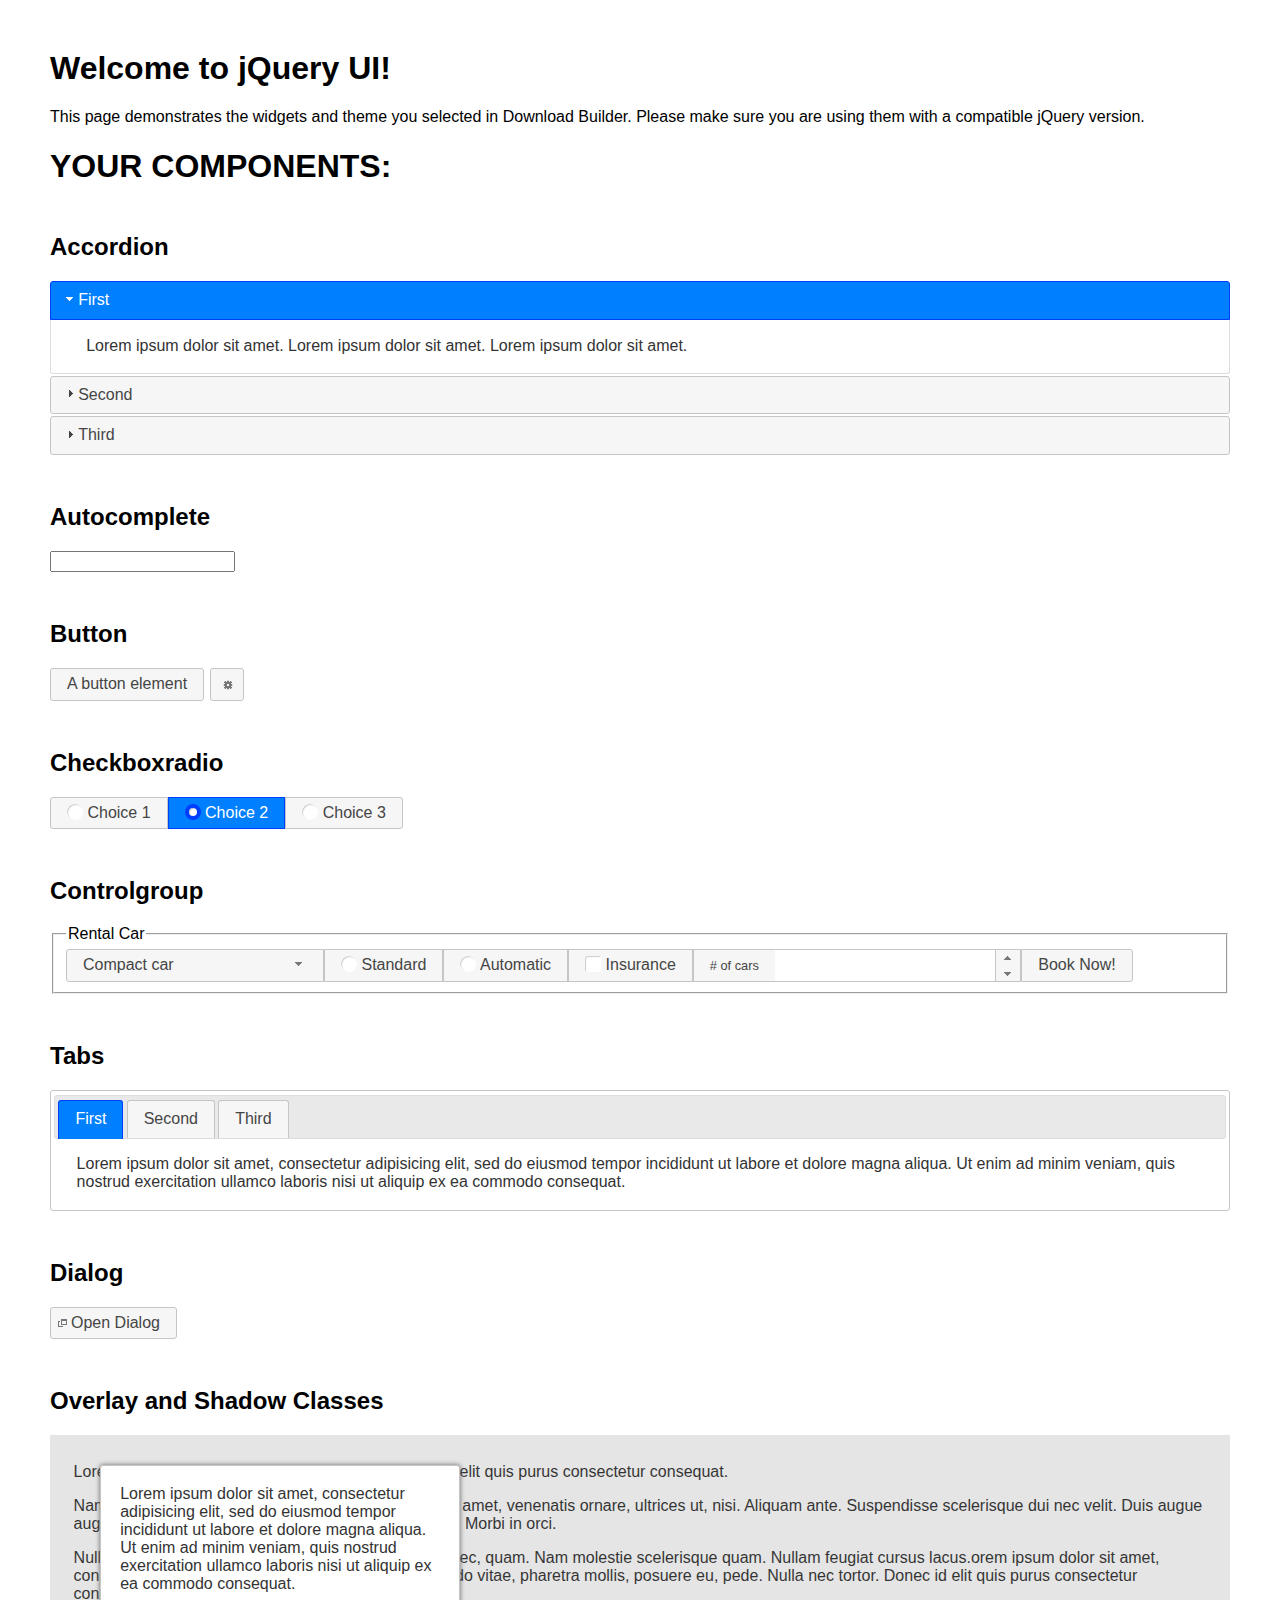
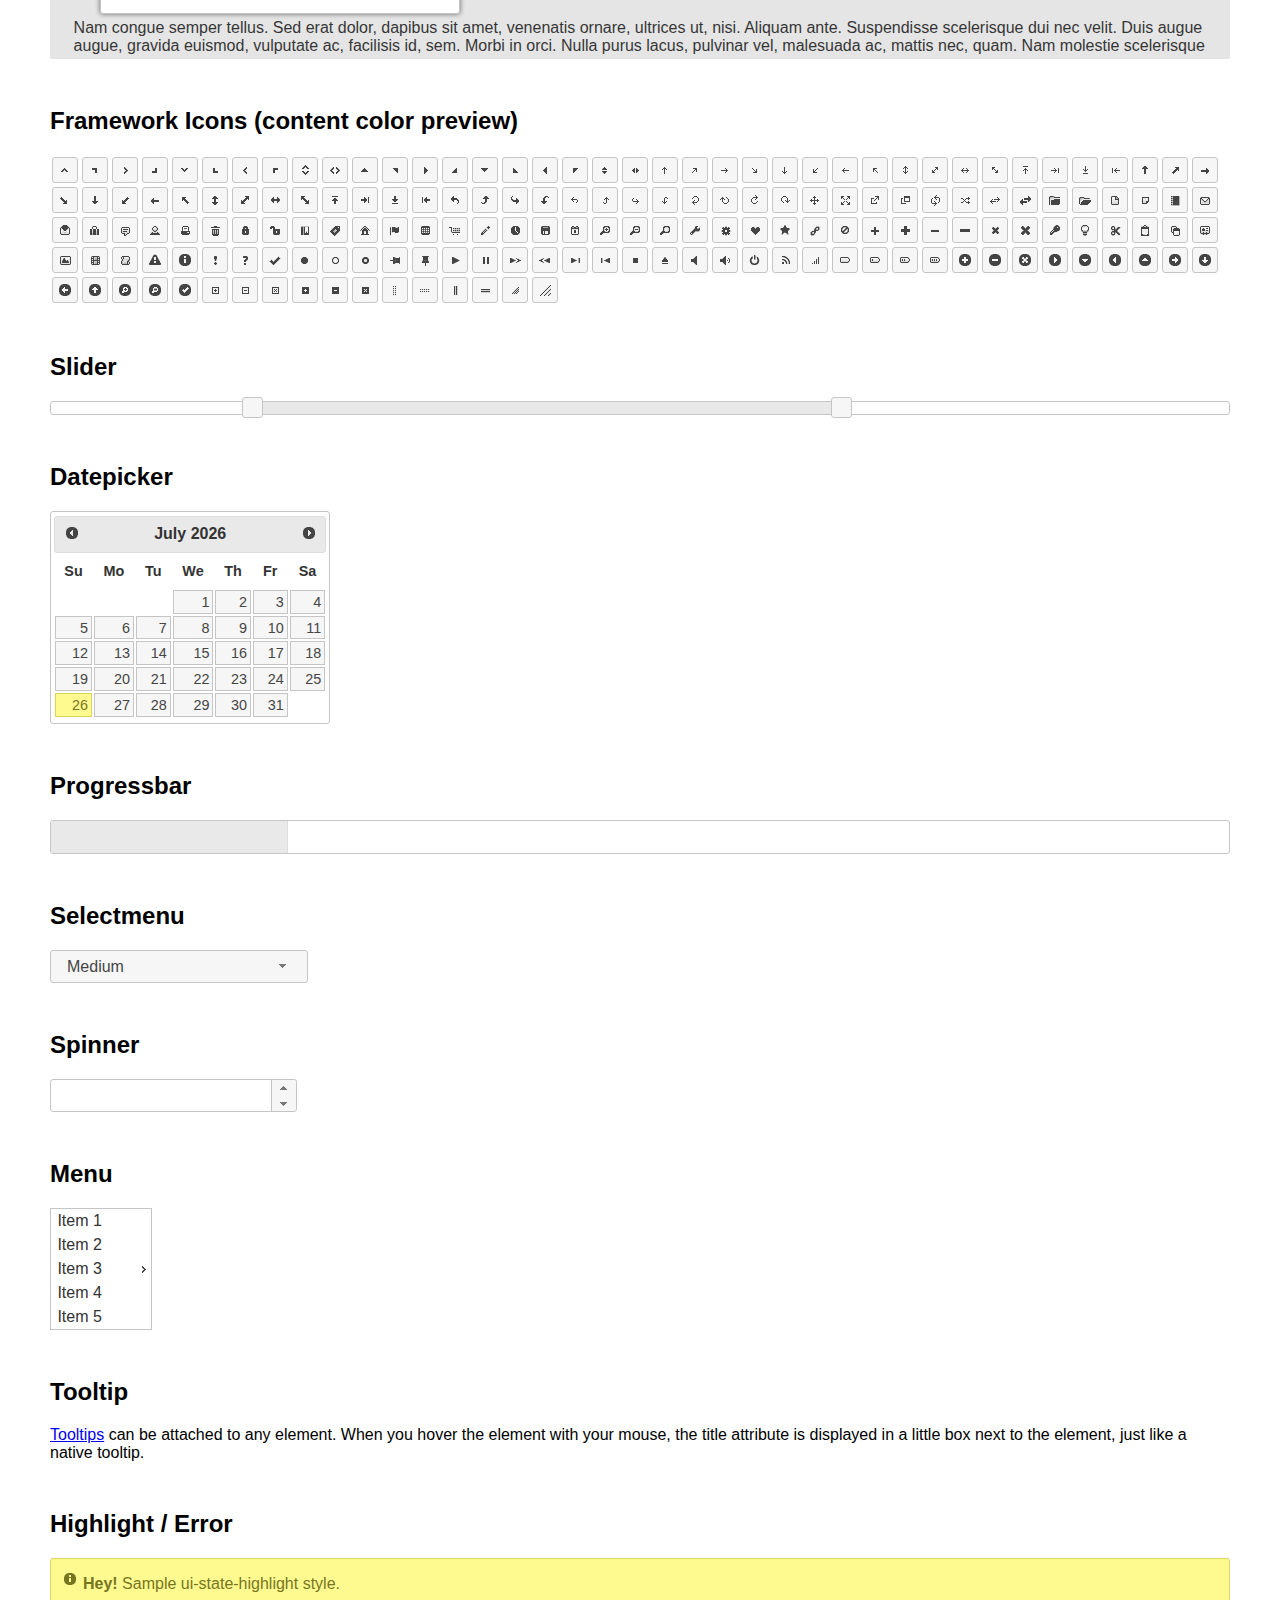
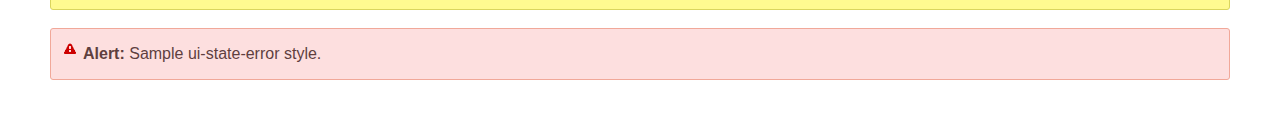
<file: src/main/resources/static/js/jquery-ui-1.12.1.custom/index.html>
<!doctype html>
<html lang="us">
<head>
	<meta charset="utf-8">
	<title>jQuery UI Example Page</title>
	<link href="jquery-ui.css" rel="stylesheet">
	<style>
	body{
		font-family: "Trebuchet MS", sans-serif;
		margin: 50px;
	}
	.demoHeaders {
		margin-top: 2em;
	}
	#dialog-link {
		padding: .4em 1em .4em 20px;
		text-decoration: none;
		position: relative;
	}
	#dialog-link span.ui-icon {
		margin: 0 5px 0 0;
		position: absolute;
		left: .2em;
		top: 50%;
		margin-top: -8px;
	}
	#icons {
		margin: 0;
		padding: 0;
	}
	#icons li {
		margin: 2px;
		position: relative;
		padding: 4px 0;
		cursor: pointer;
		float: left;
		list-style: none;
	}
	#icons span.ui-icon {
		float: left;
		margin: 0 4px;
	}
	.fakewindowcontain .ui-widget-overlay {
		position: absolute;
	}
	select {
		width: 200px;
	}
	</style>
</head>
<body>

<h1>Welcome to jQuery UI!</h1>

<div class="ui-widget">
	<p>This page demonstrates the widgets and theme you selected in Download Builder. Please make sure you are using them with a compatible jQuery version.</p>
</div>

<h1>YOUR COMPONENTS:</h1>


<!-- Accordion -->
<h2 class="demoHeaders">Accordion</h2>
<div id="accordion">
	<h3>First</h3>
	<div>Lorem ipsum dolor sit amet. Lorem ipsum dolor sit amet. Lorem ipsum dolor sit amet.</div>
	<h3>Second</h3>
	<div>Phasellus mattis tincidunt nibh.</div>
	<h3>Third</h3>
	<div>Nam dui erat, auctor a, dignissim quis.</div>
</div>



<!-- Autocomplete -->
<h2 class="demoHeaders">Autocomplete</h2>
<div>
	<input id="autocomplete" title="type &quot;a&quot;">
</div>



<!-- Button -->
<h2 class="demoHeaders">Button</h2>
<button id="button">A button element</button>
<button id="button-icon">An icon-only button</button>



<!-- Checkboxradio -->
<h2 class="demoHeaders">Checkboxradio</h2>
<form style="margin-top: 1em;">
	<div id="radioset">
		<input type="radio" id="radio1" name="radio"><label for="radio1">Choice 1</label>
		<input type="radio" id="radio2" name="radio" checked="checked"><label for="radio2">Choice 2</label>
		<input type="radio" id="radio3" name="radio"><label for="radio3">Choice 3</label>
	</div>
</form>



<!-- Controlgroup -->
<h2 class="demoHeaders">Controlgroup</h2>
<fieldset>
	<legend>Rental Car</legend>
	<div id="controlgroup">
		<select id="car-type">
			<option>Compact car</option>
			<option>Midsize car</option>
			<option>Full size car</option>
			<option>SUV</option>
			<option>Luxury</option>
			<option>Truck</option>
			<option>Van</option>
		</select>
		<label for="transmission-standard">Standard</label>
		<input type="radio" name="transmission" id="transmission-standard">
		<label for="transmission-automatic">Automatic</label>
		<input type="radio" name="transmission" id="transmission-automatic">
		<label for="insurance">Insurance</label>
		<input type="checkbox" name="insurance" id="insurance">
		<label for="horizontal-spinner" class="ui-controlgroup-label"># of cars</label>
		<input id="horizontal-spinner" class="ui-spinner-input">
		<button>Book Now!</button>
	</div>
</fieldset>



<!-- Tabs -->
<h2 class="demoHeaders">Tabs</h2>
<div id="tabs">
	<ul>
		<li><a href="#tabs-1">First</a></li>
		<li><a href="#tabs-2">Second</a></li>
		<li><a href="#tabs-3">Third</a></li>
	</ul>
	<div id="tabs-1">Lorem ipsum dolor sit amet, consectetur adipisicing elit, sed do eiusmod tempor incididunt ut labore et dolore magna aliqua. Ut enim ad minim veniam, quis nostrud exercitation ullamco laboris nisi ut aliquip ex ea commodo consequat.</div>
	<div id="tabs-2">Phasellus mattis tincidunt nibh. Cras orci urna, blandit id, pretium vel, aliquet ornare, felis. Maecenas scelerisque sem non nisl. Fusce sed lorem in enim dictum bibendum.</div>
	<div id="tabs-3">Nam dui erat, auctor a, dignissim quis, sollicitudin eu, felis. Pellentesque nisi urna, interdum eget, sagittis et, consequat vestibulum, lacus. Mauris porttitor ullamcorper augue.</div>
</div>



<h2 class="demoHeaders">Dialog</h2>
<p>
	<button id="dialog-link" class="ui-button ui-corner-all ui-widget">
		<span class="ui-icon ui-icon-newwin"></span>Open Dialog
	</button>
</p>

<h2 class="demoHeaders">Overlay and Shadow Classes</h2>
<div style="position: relative; width: 96%; height: 200px; padding:1% 2%; overflow:hidden;" class="fakewindowcontain">
	<p>Lorem ipsum dolor sit amet,  Nulla nec tortor. Donec id elit quis purus consectetur consequat. </p><p>Nam congue semper tellus. Sed erat dolor, dapibus sit amet, venenatis ornare, ultrices ut, nisi. Aliquam ante. Suspendisse scelerisque dui nec velit. Duis augue augue, gravida euismod, vulputate ac, facilisis id, sem. Morbi in orci. </p><p>Nulla purus lacus, pulvinar vel, malesuada ac, mattis nec, quam. Nam molestie scelerisque quam. Nullam feugiat cursus lacus.orem ipsum dolor sit amet, consectetur adipiscing elit. Donec libero risus, commodo vitae, pharetra mollis, posuere eu, pede. Nulla nec tortor. Donec id elit quis purus consectetur consequat. </p><p>Nam congue semper tellus. Sed erat dolor, dapibus sit amet, venenatis ornare, ultrices ut, nisi. Aliquam ante. Suspendisse scelerisque dui nec velit. Duis augue augue, gravida euismod, vulputate ac, facilisis id, sem. Morbi in orci. Nulla purus lacus, pulvinar vel, malesuada ac, mattis nec, quam. Nam molestie scelerisque quam. </p><p>Nullam feugiat cursus lacus.orem ipsum dolor sit amet, consectetur adipiscing elit. Donec libero risus, commodo vitae, pharetra mollis, posuere eu, pede. Nulla nec tortor. Donec id elit quis purus consectetur consequat. Nam congue semper tellus. Sed erat dolor, dapibus sit amet, venenatis ornare, ultrices ut, nisi. Aliquam ante. </p><p>Suspendisse scelerisque dui nec velit. Duis augue augue, gravida euismod, vulputate ac, facilisis id, sem. Morbi in orci. Nulla purus lacus, pulvinar vel, malesuada ac, mattis nec, quam. Nam molestie scelerisque quam. Nullam feugiat cursus lacus.orem ipsum dolor sit amet, consectetur adipiscing elit. Donec libero risus, commodo vitae, pharetra mollis, posuere eu, pede. Nulla nec tortor. Donec id elit quis purus consectetur consequat. Nam congue semper tellus. Sed erat dolor, dapibus sit amet, venenatis ornare, ultrices ut, nisi. </p>

	<!-- ui-dialog -->
	<div class="ui-widget-overlay ui-front"></div>
	<div style="position: absolute; width: 320px; left: 50px; top: 30px; padding: 1.2em" class="ui-widget ui-front ui-widget-content ui-corner-all ui-widget-shadow">
		Lorem ipsum dolor sit amet, consectetur adipisicing elit, sed do eiusmod tempor incididunt ut labore et dolore magna aliqua. Ut enim ad minim veniam, quis nostrud exercitation ullamco laboris nisi ut aliquip ex ea commodo consequat.
	</div>

</div>

<!-- ui-dialog -->
<div id="dialog" title="Dialog Title">
	<p>Lorem ipsum dolor sit amet, consectetur adipisicing elit, sed do eiusmod tempor incididunt ut labore et dolore magna aliqua. Ut enim ad minim veniam, quis nostrud exercitation ullamco laboris nisi ut aliquip ex ea commodo consequat.</p>
</div>



<h2 class="demoHeaders">Framework Icons (content color preview)</h2>
<ul id="icons" class="ui-widget ui-helper-clearfix">
	<li class="ui-state-default ui-corner-all" title=".ui-icon-caret-1-n"><span class="ui-icon ui-icon-caret-1-n"></span></li>
	<li class="ui-state-default ui-corner-all" title=".ui-icon-caret-1-ne"><span class="ui-icon ui-icon-caret-1-ne"></span></li>
	<li class="ui-state-default ui-corner-all" title=".ui-icon-caret-1-e"><span class="ui-icon ui-icon-caret-1-e"></span></li>
	<li class="ui-state-default ui-corner-all" title=".ui-icon-caret-1-se"><span class="ui-icon ui-icon-caret-1-se"></span></li>
	<li class="ui-state-default ui-corner-all" title=".ui-icon-caret-1-s"><span class="ui-icon ui-icon-caret-1-s"></span></li>
	<li class="ui-state-default ui-corner-all" title=".ui-icon-caret-1-sw"><span class="ui-icon ui-icon-caret-1-sw"></span></li>
	<li class="ui-state-default ui-corner-all" title=".ui-icon-caret-1-w"><span class="ui-icon ui-icon-caret-1-w"></span></li>
	<li class="ui-state-default ui-corner-all" title=".ui-icon-caret-1-nw"><span class="ui-icon ui-icon-caret-1-nw"></span></li>
	<li class="ui-state-default ui-corner-all" title=".ui-icon-caret-2-n-s"><span class="ui-icon ui-icon-caret-2-n-s"></span></li>
	<li class="ui-state-default ui-corner-all" title=".ui-icon-caret-2-e-w"><span class="ui-icon ui-icon-caret-2-e-w"></span></li>
	<li class="ui-state-default ui-corner-all" title=".ui-icon-triangle-1-n"><span class="ui-icon ui-icon-triangle-1-n"></span></li>
	<li class="ui-state-default ui-corner-all" title=".ui-icon-triangle-1-ne"><span class="ui-icon ui-icon-triangle-1-ne"></span></li>
	<li class="ui-state-default ui-corner-all" title=".ui-icon-triangle-1-e"><span class="ui-icon ui-icon-triangle-1-e"></span></li>
	<li class="ui-state-default ui-corner-all" title=".ui-icon-triangle-1-se"><span class="ui-icon ui-icon-triangle-1-se"></span></li>
	<li class="ui-state-default ui-corner-all" title=".ui-icon-triangle-1-s"><span class="ui-icon ui-icon-triangle-1-s"></span></li>
	<li class="ui-state-default ui-corner-all" title=".ui-icon-triangle-1-sw"><span class="ui-icon ui-icon-triangle-1-sw"></span></li>
	<li class="ui-state-default ui-corner-all" title=".ui-icon-triangle-1-w"><span class="ui-icon ui-icon-triangle-1-w"></span></li>
	<li class="ui-state-default ui-corner-all" title=".ui-icon-triangle-1-nw"><span class="ui-icon ui-icon-triangle-1-nw"></span></li>
	<li class="ui-state-default ui-corner-all" title=".ui-icon-triangle-2-n-s"><span class="ui-icon ui-icon-triangle-2-n-s"></span></li>
	<li class="ui-state-default ui-corner-all" title=".ui-icon-triangle-2-e-w"><span class="ui-icon ui-icon-triangle-2-e-w"></span></li>
	<li class="ui-state-default ui-corner-all" title=".ui-icon-arrow-1-n"><span class="ui-icon ui-icon-arrow-1-n"></span></li>
	<li class="ui-state-default ui-corner-all" title=".ui-icon-arrow-1-ne"><span class="ui-icon ui-icon-arrow-1-ne"></span></li>
	<li class="ui-state-default ui-corner-all" title=".ui-icon-arrow-1-e"><span class="ui-icon ui-icon-arrow-1-e"></span></li>
	<li class="ui-state-default ui-corner-all" title=".ui-icon-arrow-1-se"><span class="ui-icon ui-icon-arrow-1-se"></span></li>
	<li class="ui-state-default ui-corner-all" title=".ui-icon-arrow-1-s"><span class="ui-icon ui-icon-arrow-1-s"></span></li>
	<li class="ui-state-default ui-corner-all" title=".ui-icon-arrow-1-sw"><span class="ui-icon ui-icon-arrow-1-sw"></span></li>
	<li class="ui-state-default ui-corner-all" title=".ui-icon-arrow-1-w"><span class="ui-icon ui-icon-arrow-1-w"></span></li>
	<li class="ui-state-default ui-corner-all" title=".ui-icon-arrow-1-nw"><span class="ui-icon ui-icon-arrow-1-nw"></span></li>
	<li class="ui-state-default ui-corner-all" title=".ui-icon-arrow-2-n-s"><span class="ui-icon ui-icon-arrow-2-n-s"></span></li>
	<li class="ui-state-default ui-corner-all" title=".ui-icon-arrow-2-ne-sw"><span class="ui-icon ui-icon-arrow-2-ne-sw"></span></li>
	<li class="ui-state-default ui-corner-all" title=".ui-icon-arrow-2-e-w"><span class="ui-icon ui-icon-arrow-2-e-w"></span></li>
	<li class="ui-state-default ui-corner-all" title=".ui-icon-arrow-2-se-nw"><span class="ui-icon ui-icon-arrow-2-se-nw"></span></li>
	<li class="ui-state-default ui-corner-all" title=".ui-icon-arrowstop-1-n"><span class="ui-icon ui-icon-arrowstop-1-n"></span></li>
	<li class="ui-state-default ui-corner-all" title=".ui-icon-arrowstop-1-e"><span class="ui-icon ui-icon-arrowstop-1-e"></span></li>
	<li class="ui-state-default ui-corner-all" title=".ui-icon-arrowstop-1-s"><span class="ui-icon ui-icon-arrowstop-1-s"></span></li>
	<li class="ui-state-default ui-corner-all" title=".ui-icon-arrowstop-1-w"><span class="ui-icon ui-icon-arrowstop-1-w"></span></li>
	<li class="ui-state-default ui-corner-all" title=".ui-icon-arrowthick-1-n"><span class="ui-icon ui-icon-arrowthick-1-n"></span></li>
	<li class="ui-state-default ui-corner-all" title=".ui-icon-arrowthick-1-ne"><span class="ui-icon ui-icon-arrowthick-1-ne"></span></li>
	<li class="ui-state-default ui-corner-all" title=".ui-icon-arrowthick-1-e"><span class="ui-icon ui-icon-arrowthick-1-e"></span></li>
	<li class="ui-state-default ui-corner-all" title=".ui-icon-arrowthick-1-se"><span class="ui-icon ui-icon-arrowthick-1-se"></span></li>
	<li class="ui-state-default ui-corner-all" title=".ui-icon-arrowthick-1-s"><span class="ui-icon ui-icon-arrowthick-1-s"></span></li>
	<li class="ui-state-default ui-corner-all" title=".ui-icon-arrowthick-1-sw"><span class="ui-icon ui-icon-arrowthick-1-sw"></span></li>
	<li class="ui-state-default ui-corner-all" title=".ui-icon-arrowthick-1-w"><span class="ui-icon ui-icon-arrowthick-1-w"></span></li>
	<li class="ui-state-default ui-corner-all" title=".ui-icon-arrowthick-1-nw"><span class="ui-icon ui-icon-arrowthick-1-nw"></span></li>
	<li class="ui-state-default ui-corner-all" title=".ui-icon-arrowthick-2-n-s"><span class="ui-icon ui-icon-arrowthick-2-n-s"></span></li>
	<li class="ui-state-default ui-corner-all" title=".ui-icon-arrowthick-2-ne-sw"><span class="ui-icon ui-icon-arrowthick-2-ne-sw"></span></li>
	<li class="ui-state-default ui-corner-all" title=".ui-icon-arrowthick-2-e-w"><span class="ui-icon ui-icon-arrowthick-2-e-w"></span></li>
	<li class="ui-state-default ui-corner-all" title=".ui-icon-arrowthick-2-se-nw"><span class="ui-icon ui-icon-arrowthick-2-se-nw"></span></li>
	<li class="ui-state-default ui-corner-all" title=".ui-icon-arrowthickstop-1-n"><span class="ui-icon ui-icon-arrowthickstop-1-n"></span></li>
	<li class="ui-state-default ui-corner-all" title=".ui-icon-arrowthickstop-1-e"><span class="ui-icon ui-icon-arrowthickstop-1-e"></span></li>
	<li class="ui-state-default ui-corner-all" title=".ui-icon-arrowthickstop-1-s"><span class="ui-icon ui-icon-arrowthickstop-1-s"></span></li>
	<li class="ui-state-default ui-corner-all" title=".ui-icon-arrowthickstop-1-w"><span class="ui-icon ui-icon-arrowthickstop-1-w"></span></li>
	<li class="ui-state-default ui-corner-all" title=".ui-icon-arrowreturnthick-1-w"><span class="ui-icon ui-icon-arrowreturnthick-1-w"></span></li>
	<li class="ui-state-default ui-corner-all" title=".ui-icon-arrowreturnthick-1-n"><span class="ui-icon ui-icon-arrowreturnthick-1-n"></span></li>
	<li class="ui-state-default ui-corner-all" title=".ui-icon-arrowreturnthick-1-e"><span class="ui-icon ui-icon-arrowreturnthick-1-e"></span></li>
	<li class="ui-state-default ui-corner-all" title=".ui-icon-arrowreturnthick-1-s"><span class="ui-icon ui-icon-arrowreturnthick-1-s"></span></li>
	<li class="ui-state-default ui-corner-all" title=".ui-icon-arrowreturn-1-w"><span class="ui-icon ui-icon-arrowreturn-1-w"></span></li>
	<li class="ui-state-default ui-corner-all" title=".ui-icon-arrowreturn-1-n"><span class="ui-icon ui-icon-arrowreturn-1-n"></span></li>
	<li class="ui-state-default ui-corner-all" title=".ui-icon-arrowreturn-1-e"><span class="ui-icon ui-icon-arrowreturn-1-e"></span></li>
	<li class="ui-state-default ui-corner-all" title=".ui-icon-arrowreturn-1-s"><span class="ui-icon ui-icon-arrowreturn-1-s"></span></li>
	<li class="ui-state-default ui-corner-all" title=".ui-icon-arrowrefresh-1-w"><span class="ui-icon ui-icon-arrowrefresh-1-w"></span></li>
	<li class="ui-state-default ui-corner-all" title=".ui-icon-arrowrefresh-1-n"><span class="ui-icon ui-icon-arrowrefresh-1-n"></span></li>
	<li class="ui-state-default ui-corner-all" title=".ui-icon-arrowrefresh-1-e"><span class="ui-icon ui-icon-arrowrefresh-1-e"></span></li>
	<li class="ui-state-default ui-corner-all" title=".ui-icon-arrowrefresh-1-s"><span class="ui-icon ui-icon-arrowrefresh-1-s"></span></li>
	<li class="ui-state-default ui-corner-all" title=".ui-icon-arrow-4"><span class="ui-icon ui-icon-arrow-4"></span></li>
	<li class="ui-state-default ui-corner-all" title=".ui-icon-arrow-4-diag"><span class="ui-icon ui-icon-arrow-4-diag"></span></li>
	<li class="ui-state-default ui-corner-all" title=".ui-icon-extlink"><span class="ui-icon ui-icon-extlink"></span></li>
	<li class="ui-state-default ui-corner-all" title=".ui-icon-newwin"><span class="ui-icon ui-icon-newwin"></span></li>
	<li class="ui-state-default ui-corner-all" title=".ui-icon-refresh"><span class="ui-icon ui-icon-refresh"></span></li>
	<li class="ui-state-default ui-corner-all" title=".ui-icon-shuffle"><span class="ui-icon ui-icon-shuffle"></span></li>
	<li class="ui-state-default ui-corner-all" title=".ui-icon-transfer-e-w"><span class="ui-icon ui-icon-transfer-e-w"></span></li>
	<li class="ui-state-default ui-corner-all" title=".ui-icon-transferthick-e-w"><span class="ui-icon ui-icon-transferthick-e-w"></span></li>
	<li class="ui-state-default ui-corner-all" title=".ui-icon-folder-collapsed"><span class="ui-icon ui-icon-folder-collapsed"></span></li>
	<li class="ui-state-default ui-corner-all" title=".ui-icon-folder-open"><span class="ui-icon ui-icon-folder-open"></span></li>
	<li class="ui-state-default ui-corner-all" title=".ui-icon-document"><span class="ui-icon ui-icon-document"></span></li>
	<li class="ui-state-default ui-corner-all" title=".ui-icon-document-b"><span class="ui-icon ui-icon-document-b"></span></li>
	<li class="ui-state-default ui-corner-all" title=".ui-icon-note"><span class="ui-icon ui-icon-note"></span></li>
	<li class="ui-state-default ui-corner-all" title=".ui-icon-mail-closed"><span class="ui-icon ui-icon-mail-closed"></span></li>
	<li class="ui-state-default ui-corner-all" title=".ui-icon-mail-open"><span class="ui-icon ui-icon-mail-open"></span></li>
	<li class="ui-state-default ui-corner-all" title=".ui-icon-suitcase"><span class="ui-icon ui-icon-suitcase"></span></li>
	<li class="ui-state-default ui-corner-all" title=".ui-icon-comment"><span class="ui-icon ui-icon-comment"></span></li>
	<li class="ui-state-default ui-corner-all" title=".ui-icon-person"><span class="ui-icon ui-icon-person"></span></li>
	<li class="ui-state-default ui-corner-all" title=".ui-icon-print"><span class="ui-icon ui-icon-print"></span></li>
	<li class="ui-state-default ui-corner-all" title=".ui-icon-trash"><span class="ui-icon ui-icon-trash"></span></li>
	<li class="ui-state-default ui-corner-all" title=".ui-icon-locked"><span class="ui-icon ui-icon-locked"></span></li>
	<li class="ui-state-default ui-corner-all" title=".ui-icon-unlocked"><span class="ui-icon ui-icon-unlocked"></span></li>
	<li class="ui-state-default ui-corner-all" title=".ui-icon-bookmark"><span class="ui-icon ui-icon-bookmark"></span></li>
	<li class="ui-state-default ui-corner-all" title=".ui-icon-tag"><span class="ui-icon ui-icon-tag"></span></li>
	<li class="ui-state-default ui-corner-all" title=".ui-icon-home"><span class="ui-icon ui-icon-home"></span></li>
	<li class="ui-state-default ui-corner-all" title=".ui-icon-flag"><span class="ui-icon ui-icon-flag"></span></li>
	<li class="ui-state-default ui-corner-all" title=".ui-icon-calculator"><span class="ui-icon ui-icon-calculator"></span></li>
	<li class="ui-state-default ui-corner-all" title=".ui-icon-cart"><span class="ui-icon ui-icon-cart"></span></li>
	<li class="ui-state-default ui-corner-all" title=".ui-icon-pencil"><span class="ui-icon ui-icon-pencil"></span></li>
	<li class="ui-state-default ui-corner-all" title=".ui-icon-clock"><span class="ui-icon ui-icon-clock"></span></li>
	<li class="ui-state-default ui-corner-all" title=".ui-icon-disk"><span class="ui-icon ui-icon-disk"></span></li>
	<li class="ui-state-default ui-corner-all" title=".ui-icon-calendar"><span class="ui-icon ui-icon-calendar"></span></li>
	<li class="ui-state-default ui-corner-all" title=".ui-icon-zoomin"><span class="ui-icon ui-icon-zoomin"></span></li>
	<li class="ui-state-default ui-corner-all" title=".ui-icon-zoomout"><span class="ui-icon ui-icon-zoomout"></span></li>
	<li class="ui-state-default ui-corner-all" title=".ui-icon-search"><span class="ui-icon ui-icon-search"></span></li>
	<li class="ui-state-default ui-corner-all" title=".ui-icon-wrench"><span class="ui-icon ui-icon-wrench"></span></li>
	<li class="ui-state-default ui-corner-all" title=".ui-icon-gear"><span class="ui-icon ui-icon-gear"></span></li>
	<li class="ui-state-default ui-corner-all" title=".ui-icon-heart"><span class="ui-icon ui-icon-heart"></span></li>
	<li class="ui-state-default ui-corner-all" title=".ui-icon-star"><span class="ui-icon ui-icon-star"></span></li>
	<li class="ui-state-default ui-corner-all" title=".ui-icon-link"><span class="ui-icon ui-icon-link"></span></li>
	<li class="ui-state-default ui-corner-all" title=".ui-icon-cancel"><span class="ui-icon ui-icon-cancel"></span></li>
	<li class="ui-state-default ui-corner-all" title=".ui-icon-plus"><span class="ui-icon ui-icon-plus"></span></li>
	<li class="ui-state-default ui-corner-all" title=".ui-icon-plusthick"><span class="ui-icon ui-icon-plusthick"></span></li>
	<li class="ui-state-default ui-corner-all" title=".ui-icon-minus"><span class="ui-icon ui-icon-minus"></span></li>
	<li class="ui-state-default ui-corner-all" title=".ui-icon-minusthick"><span class="ui-icon ui-icon-minusthick"></span></li>
	<li class="ui-state-default ui-corner-all" title=".ui-icon-close"><span class="ui-icon ui-icon-close"></span></li>
	<li class="ui-state-default ui-corner-all" title=".ui-icon-closethick"><span class="ui-icon ui-icon-closethick"></span></li>
	<li class="ui-state-default ui-corner-all" title=".ui-icon-key"><span class="ui-icon ui-icon-key"></span></li>
	<li class="ui-state-default ui-corner-all" title=".ui-icon-lightbulb"><span class="ui-icon ui-icon-lightbulb"></span></li>
	<li class="ui-state-default ui-corner-all" title=".ui-icon-scissors"><span class="ui-icon ui-icon-scissors"></span></li>
	<li class="ui-state-default ui-corner-all" title=".ui-icon-clipboard"><span class="ui-icon ui-icon-clipboard"></span></li>
	<li class="ui-state-default ui-corner-all" title=".ui-icon-copy"><span class="ui-icon ui-icon-copy"></span></li>
	<li class="ui-state-default ui-corner-all" title=".ui-icon-contact"><span class="ui-icon ui-icon-contact"></span></li>
	<li class="ui-state-default ui-corner-all" title=".ui-icon-image"><span class="ui-icon ui-icon-image"></span></li>
	<li class="ui-state-default ui-corner-all" title=".ui-icon-video"><span class="ui-icon ui-icon-video"></span></li>
	<li class="ui-state-default ui-corner-all" title=".ui-icon-script"><span class="ui-icon ui-icon-script"></span></li>
	<li class="ui-state-default ui-corner-all" title=".ui-icon-alert"><span class="ui-icon ui-icon-alert"></span></li>
	<li class="ui-state-default ui-corner-all" title=".ui-icon-info"><span class="ui-icon ui-icon-info"></span></li>
	<li class="ui-state-default ui-corner-all" title=".ui-icon-notice"><span class="ui-icon ui-icon-notice"></span></li>
	<li class="ui-state-default ui-corner-all" title=".ui-icon-help"><span class="ui-icon ui-icon-help"></span></li>
	<li class="ui-state-default ui-corner-all" title=".ui-icon-check"><span class="ui-icon ui-icon-check"></span></li>
	<li class="ui-state-default ui-corner-all" title=".ui-icon-bullet"><span class="ui-icon ui-icon-bullet"></span></li>
	<li class="ui-state-default ui-corner-all" title=".ui-icon-radio-off"><span class="ui-icon ui-icon-radio-off"></span></li>
	<li class="ui-state-default ui-corner-all" title=".ui-icon-radio-on"><span class="ui-icon ui-icon-radio-on"></span></li>
	<li class="ui-state-default ui-corner-all" title=".ui-icon-pin-w"><span class="ui-icon ui-icon-pin-w"></span></li>
	<li class="ui-state-default ui-corner-all" title=".ui-icon-pin-s"><span class="ui-icon ui-icon-pin-s"></span></li>
	<li class="ui-state-default ui-corner-all" title=".ui-icon-play"><span class="ui-icon ui-icon-play"></span></li>
	<li class="ui-state-default ui-corner-all" title=".ui-icon-pause"><span class="ui-icon ui-icon-pause"></span></li>
	<li class="ui-state-default ui-corner-all" title=".ui-icon-seek-next"><span class="ui-icon ui-icon-seek-next"></span></li>
	<li class="ui-state-default ui-corner-all" title=".ui-icon-seek-prev"><span class="ui-icon ui-icon-seek-prev"></span></li>
	<li class="ui-state-default ui-corner-all" title=".ui-icon-seek-end"><span class="ui-icon ui-icon-seek-end"></span></li>
	<li class="ui-state-default ui-corner-all" title=".ui-icon-seek-first"><span class="ui-icon ui-icon-seek-first"></span></li>
	<li class="ui-state-default ui-corner-all" title=".ui-icon-stop"><span class="ui-icon ui-icon-stop"></span></li>
	<li class="ui-state-default ui-corner-all" title=".ui-icon-eject"><span class="ui-icon ui-icon-eject"></span></li>
	<li class="ui-state-default ui-corner-all" title=".ui-icon-volume-off"><span class="ui-icon ui-icon-volume-off"></span></li>
	<li class="ui-state-default ui-corner-all" title=".ui-icon-volume-on"><span class="ui-icon ui-icon-volume-on"></span></li>
	<li class="ui-state-default ui-corner-all" title=".ui-icon-power"><span class="ui-icon ui-icon-power"></span></li>
	<li class="ui-state-default ui-corner-all" title=".ui-icon-signal-diag"><span class="ui-icon ui-icon-signal-diag"></span></li>
	<li class="ui-state-default ui-corner-all" title=".ui-icon-signal"><span class="ui-icon ui-icon-signal"></span></li>
	<li class="ui-state-default ui-corner-all" title=".ui-icon-battery-0"><span class="ui-icon ui-icon-battery-0"></span></li>
	<li class="ui-state-default ui-corner-all" title=".ui-icon-battery-1"><span class="ui-icon ui-icon-battery-1"></span></li>
	<li class="ui-state-default ui-corner-all" title=".ui-icon-battery-2"><span class="ui-icon ui-icon-battery-2"></span></li>
	<li class="ui-state-default ui-corner-all" title=".ui-icon-battery-3"><span class="ui-icon ui-icon-battery-3"></span></li>
	<li class="ui-state-default ui-corner-all" title=".ui-icon-circle-plus"><span class="ui-icon ui-icon-circle-plus"></span></li>
	<li class="ui-state-default ui-corner-all" title=".ui-icon-circle-minus"><span class="ui-icon ui-icon-circle-minus"></span></li>
	<li class="ui-state-default ui-corner-all" title=".ui-icon-circle-close"><span class="ui-icon ui-icon-circle-close"></span></li>
	<li class="ui-state-default ui-corner-all" title=".ui-icon-circle-triangle-e"><span class="ui-icon ui-icon-circle-triangle-e"></span></li>
	<li class="ui-state-default ui-corner-all" title=".ui-icon-circle-triangle-s"><span class="ui-icon ui-icon-circle-triangle-s"></span></li>
	<li class="ui-state-default ui-corner-all" title=".ui-icon-circle-triangle-w"><span class="ui-icon ui-icon-circle-triangle-w"></span></li>
	<li class="ui-state-default ui-corner-all" title=".ui-icon-circle-triangle-n"><span class="ui-icon ui-icon-circle-triangle-n"></span></li>
	<li class="ui-state-default ui-corner-all" title=".ui-icon-circle-arrow-e"><span class="ui-icon ui-icon-circle-arrow-e"></span></li>
	<li class="ui-state-default ui-corner-all" title=".ui-icon-circle-arrow-s"><span class="ui-icon ui-icon-circle-arrow-s"></span></li>
	<li class="ui-state-default ui-corner-all" title=".ui-icon-circle-arrow-w"><span class="ui-icon ui-icon-circle-arrow-w"></span></li>
	<li class="ui-state-default ui-corner-all" title=".ui-icon-circle-arrow-n"><span class="ui-icon ui-icon-circle-arrow-n"></span></li>
	<li class="ui-state-default ui-corner-all" title=".ui-icon-circle-zoomin"><span class="ui-icon ui-icon-circle-zoomin"></span></li>
	<li class="ui-state-default ui-corner-all" title=".ui-icon-circle-zoomout"><span class="ui-icon ui-icon-circle-zoomout"></span></li>
	<li class="ui-state-default ui-corner-all" title=".ui-icon-circle-check"><span class="ui-icon ui-icon-circle-check"></span></li>
	<li class="ui-state-default ui-corner-all" title=".ui-icon-circlesmall-plus"><span class="ui-icon ui-icon-circlesmall-plus"></span></li>
	<li class="ui-state-default ui-corner-all" title=".ui-icon-circlesmall-minus"><span class="ui-icon ui-icon-circlesmall-minus"></span></li>
	<li class="ui-state-default ui-corner-all" title=".ui-icon-circlesmall-close"><span class="ui-icon ui-icon-circlesmall-close"></span></li>
	<li class="ui-state-default ui-corner-all" title=".ui-icon-squaresmall-plus"><span class="ui-icon ui-icon-squaresmall-plus"></span></li>
	<li class="ui-state-default ui-corner-all" title=".ui-icon-squaresmall-minus"><span class="ui-icon ui-icon-squaresmall-minus"></span></li>
	<li class="ui-state-default ui-corner-all" title=".ui-icon-squaresmall-close"><span class="ui-icon ui-icon-squaresmall-close"></span></li>
	<li class="ui-state-default ui-corner-all" title=".ui-icon-grip-dotted-vertical"><span class="ui-icon ui-icon-grip-dotted-vertical"></span></li>
	<li class="ui-state-default ui-corner-all" title=".ui-icon-grip-dotted-horizontal"><span class="ui-icon ui-icon-grip-dotted-horizontal"></span></li>
	<li class="ui-state-default ui-corner-all" title=".ui-icon-grip-solid-vertical"><span class="ui-icon ui-icon-grip-solid-vertical"></span></li>
	<li class="ui-state-default ui-corner-all" title=".ui-icon-grip-solid-horizontal"><span class="ui-icon ui-icon-grip-solid-horizontal"></span></li>
	<li class="ui-state-default ui-corner-all" title=".ui-icon-gripsmall-diagonal-se"><span class="ui-icon ui-icon-gripsmall-diagonal-se"></span></li>
	<li class="ui-state-default ui-corner-all" title=".ui-icon-grip-diagonal-se"><span class="ui-icon ui-icon-grip-diagonal-se"></span></li>
</ul>


<!-- Slider -->
<h2 class="demoHeaders">Slider</h2>
<div id="slider"></div>



<!-- Datepicker -->
<h2 class="demoHeaders">Datepicker</h2>
<div id="datepicker"></div>



<!-- Progressbar -->
<h2 class="demoHeaders">Progressbar</h2>
<div id="progressbar"></div>



<!-- Progressbar -->
<h2 class="demoHeaders">Selectmenu</h2>
<select id="selectmenu">
	<option>Slower</option>
	<option>Slow</option>
	<option selected="selected">Medium</option>
	<option>Fast</option>
	<option>Faster</option>
</select>



<!-- Spinner -->
<h2 class="demoHeaders">Spinner</h2>
<input id="spinner">



<!-- Menu -->
<h2 class="demoHeaders">Menu</h2>
<ul style="width:100px;" id="menu">
	<li><div>Item 1</div></li>
	<li><div>Item 2</div></li>
	<li><div>Item 3</div>
		<ul>
			<li><div>Item 3-1</div></li>
			<li><div>Item 3-2</div></li>
			<li><div>Item 3-3</div></li>
			<li><div>Item 3-4</div></li>
			<li><div>Item 3-5</div></li>
		</ul>
	</li>
	<li><div>Item 4</div></li>
	<li><div>Item 5</div></li>
</ul>



<!-- Tooltip -->
<h2 class="demoHeaders">Tooltip</h2>
<p id="tooltip">
	<a href="#" title="That&apos;s what this widget is">Tooltips</a> can be attached to any element. When you hover
the element with your mouse, the title attribute is displayed in a little box next to the element, just like a native tooltip.
</p>


<!-- Highlight / Error -->
<h2 class="demoHeaders">Highlight / Error</h2>
<div class="ui-widget">
	<div class="ui-state-highlight ui-corner-all" style="margin-top: 20px; padding: 0 .7em;">
		<p><span class="ui-icon ui-icon-info" style="float: left; margin-right: .3em;"></span>
		<strong>Hey!</strong> Sample ui-state-highlight style.</p>
	</div>
</div>
<br>
<div class="ui-widget">
	<div class="ui-state-error ui-corner-all" style="padding: 0 .7em;">
		<p><span class="ui-icon ui-icon-alert" style="float: left; margin-right: .3em;"></span>
		<strong>Alert:</strong> Sample ui-state-error style.</p>
	</div>
</div>

<script src="external/jquery/jquery.js"></script>
<script src="jquery-ui.js"></script>
<script>

$( "#accordion" ).accordion();



var availableTags = [
	"ActionScript",
	"AppleScript",
	"Asp",
	"BASIC",
	"C",
	"C++",
	"Clojure",
	"COBOL",
	"ColdFusion",
	"Erlang",
	"Fortran",
	"Groovy",
	"Haskell",
	"Java",
	"JavaScript",
	"Lisp",
	"Perl",
	"PHP",
	"Python",
	"Ruby",
	"Scala",
	"Scheme"
];
$( "#autocomplete" ).autocomplete({
	source: availableTags
});



$( "#button" ).button();
$( "#button-icon" ).button({
	icon: "ui-icon-gear",
	showLabel: false
});



$( "#radioset" ).buttonset();



$( "#controlgroup" ).controlgroup();



$( "#tabs" ).tabs();



$( "#dialog" ).dialog({
	autoOpen: false,
	width: 400,
	buttons: [
		{
			text: "Ok",
			click: function() {
				$( this ).dialog( "close" );
			}
		},
		{
			text: "Cancel",
			click: function() {
				$( this ).dialog( "close" );
			}
		}
	]
});

// Link to open the dialog
$( "#dialog-link" ).click(function( event ) {
	$( "#dialog" ).dialog( "open" );
	event.preventDefault();
});



$( "#datepicker" ).datepicker({
	inline: true
});



$( "#slider" ).slider({
	range: true,
	values: [ 17, 67 ]
});



$( "#progressbar" ).progressbar({
	value: 20
});



$( "#spinner" ).spinner();



$( "#menu" ).menu();



$( "#tooltip" ).tooltip();



$( "#selectmenu" ).selectmenu();


// Hover states on the static widgets
$( "#dialog-link, #icons li" ).hover(
	function() {
		$( this ).addClass( "ui-state-hover" );
	},
	function() {
		$( this ).removeClass( "ui-state-hover" );
	}
);
</script>
</body>
</html>
</file>
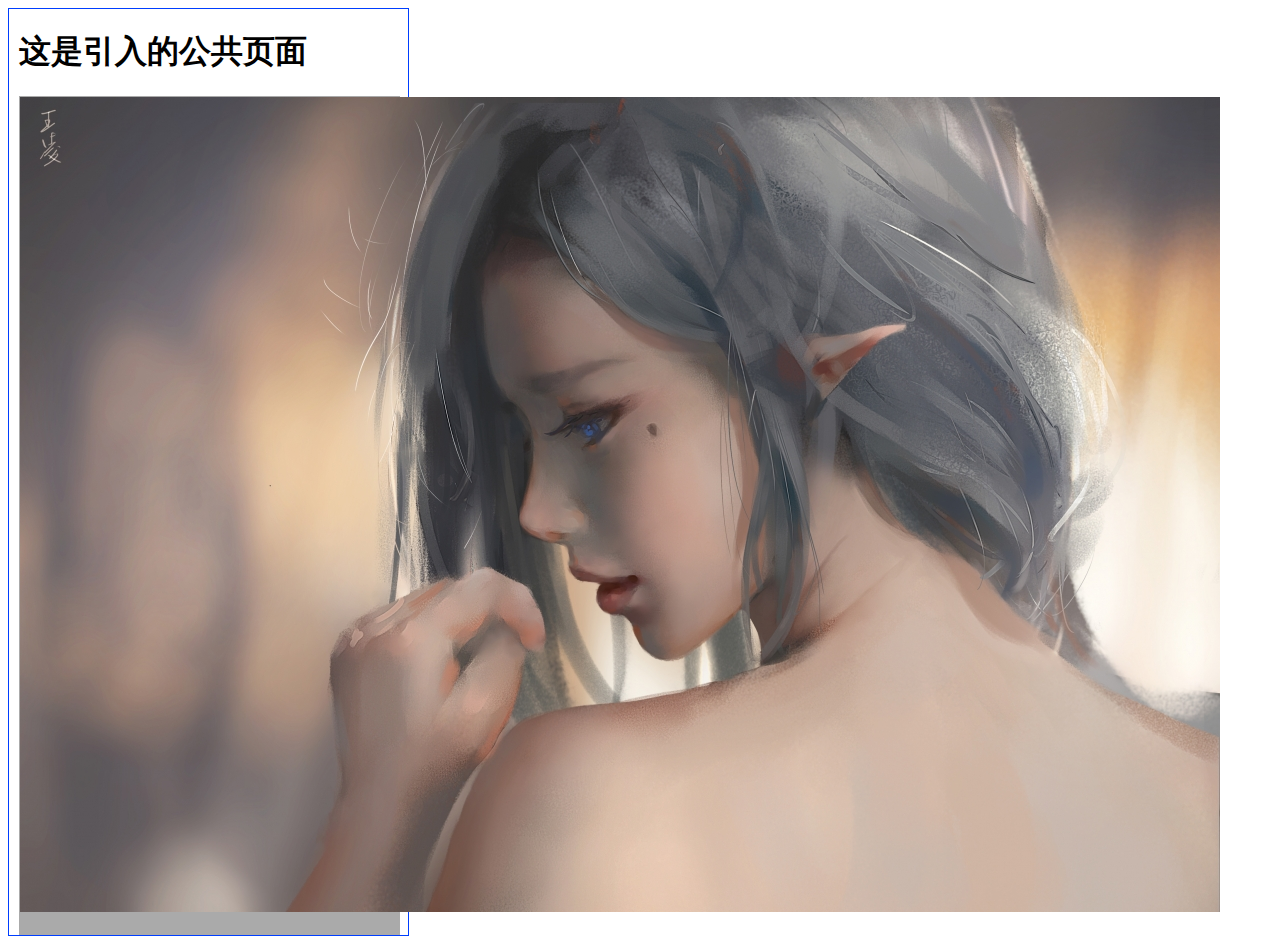
<file: src/main/resources/templates/public/left.html>
<!DOCTYPE html>
<html xmlns:th="http://www.thymeleaf.org">
	<html>
		<head>
			<meta charset="utf-8">
			<title></title>
			<link href="../../static/css/usercss/public.css" type="text/css" rel="stylesheet" />
		</head>
		<body>
			<div th:fragment="left" class="left">
				
				<h1>这是引入的公共页面</h1>
				<div >
					<img src="../../static/images/userimg/4.jpg" />
					<br>
					<br>
				</div>
			</div>
		</body>
	</html>
</file>
<file: src/main/resources/static/css/usercss/public.css>
.left {
	width: 30%;
	height: 100%;
	float: left;
	margin: 0px 0px;
	padding: 0px 10px;
	border: #003EFF 1px solid;
	top: 0px;
	z-index: -100;
	bottom: 0px;
}


.left div {
	width: 100%;
	height: 100%;
	background-color: #AAAAAA;
	border: #AAAAAA 1px solid;

}
</file>
